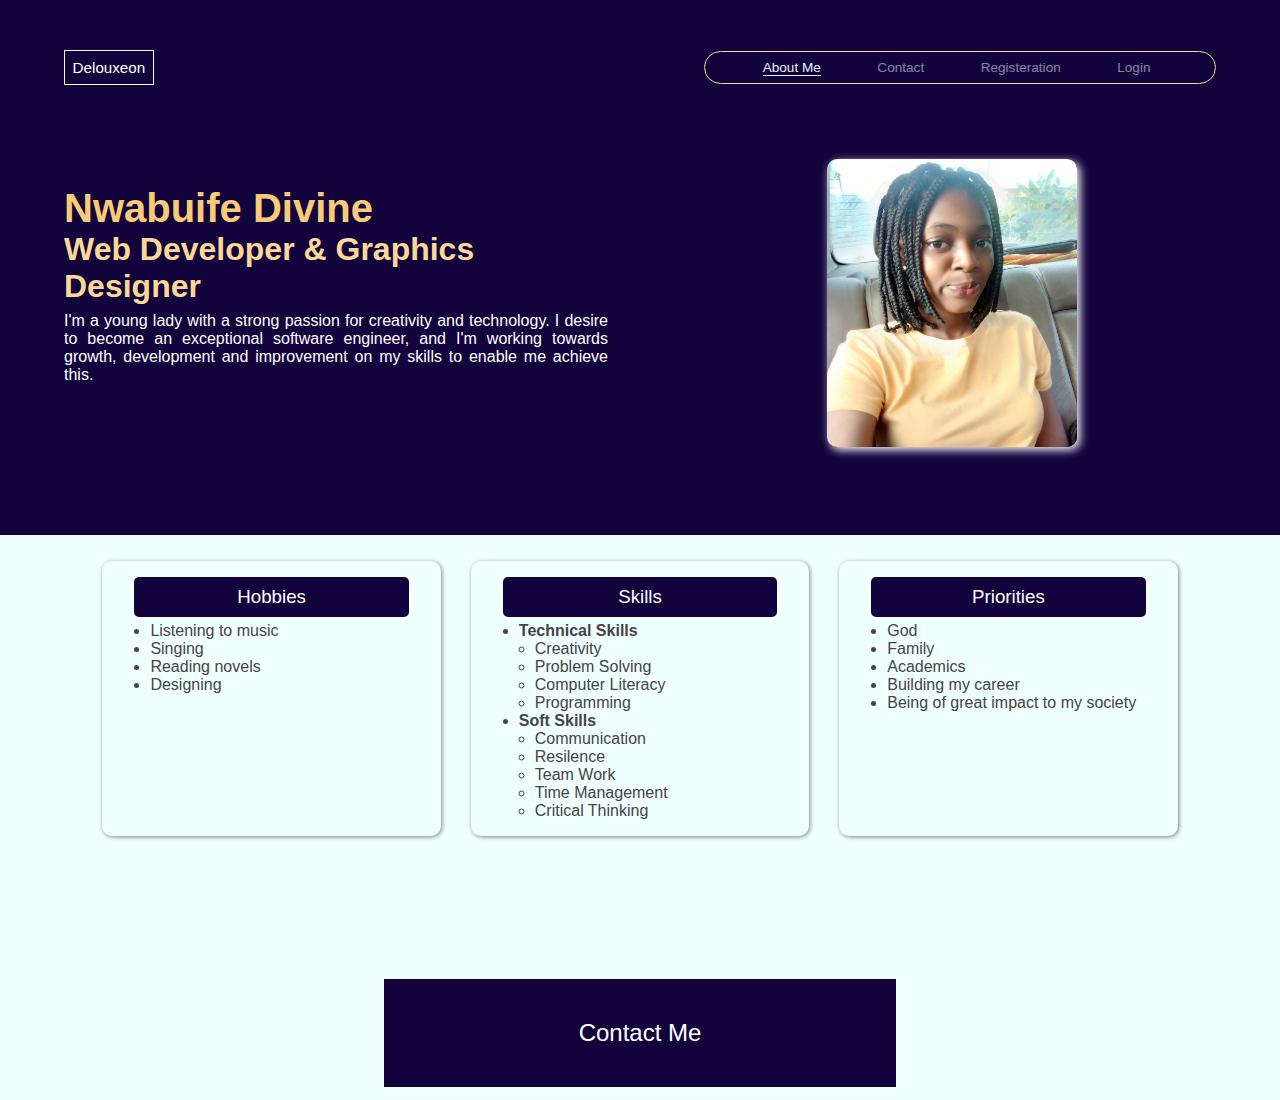
<file: index.html>
<!DOCTYPE html>
<html lang="en">

<head>
    <meta charset="UTF-8">
    <meta http-equiv="X-UA-Compatible" content="IE=edge">
    <meta name="viewport" content="width=device-width, initial-scale=1.0">
    <link rel="stylesheet" href="main.css">
    <title>Nwabuife Divine</title>
</head>

<body>
    <header>
        <h2 id="doen">Delouxeon</h2>
        <h2 id="size"></h2>
        <nav>
            <ul class="pagelist">
                <li class="page"><a  id="currentpage" target="_blank" class="pagelink" href="index.html">About Me</a></li>
                <li class="page"><a target="_blank" class="pagelink" href="contact.html">Contact</a></li>
                <li class="page"><a target="_blank" class="pagelink" href="registration.html">Registeration</a></li>
                <li class="page"><a target="_blank" href="login.html">Login</a></li>
            </ul>
        </nav>
    </header>
    <main>
        <section class="section1">
            <div class="about">
                <h1>Nwabuife Divine</h1>
                <h2>Web Developer & Graphics Designer</h2>
                <p>I'm a young lady with a strong passion for creativity and technology. I desire to become an exceptional software engineer, and I'm working towards growth, development and improvement on my skills to enable me achieve this. </p>
            </div>
            <figure>
                <div class="imgcontainer">
                    <img src="./yellow top.jpeg" alt="A pic of me">
                </div>
            </figure>
        </section>
        <section class="section2">
            <div id="hobbies" class="list">
                <h3>Hobbies</h3>
                <ul>
                    <li>Listening to music</li>
                    <li>Singing</li>
                    <li>Reading novels</li>
                    <li>Designing</li>
                </ul>
            </div>

            <div id="skills" class="list">
                <h3>Skills</h3>
                <ul>
                    <li>
                        <h4>Technical Skills</h4>
                        <ul>
                            <li>Creativity</li>
                            <li>Problem Solving</li>
                            <li>Computer Literacy</li>
                            <li>Programming</li>
                        </ul>
                    </li>
            
                    <li>
                        <h4>Soft Skills</h4>
                        <ul>
                            <li>Communication</li>
                            <li>Resilence</li>
                            <li>Team Work</li>
                            <li>Time Management</li>
                            <li>Critical Thinking</li>
                        </ul>
                    </li>
                </ul>
            </div>

            <div id="priorities" class="list">
                <h3>Priorities</h3>
                <ul>
                    <li>God</li>
                    <li>Family</li>
                    <li>Academics</li>
                    <li>Building my career</li>
                    <li>Being of great impact to my society</li>
                </ul>
            </div> 
        </section>
    </main>
    <footer>
        <a target="_blank" href="/contact.html"><button type="button">Contact Me</button></a>
    </footer>
</body>
<!-- <script src="/script.js"></script> -->

</html>
</file>
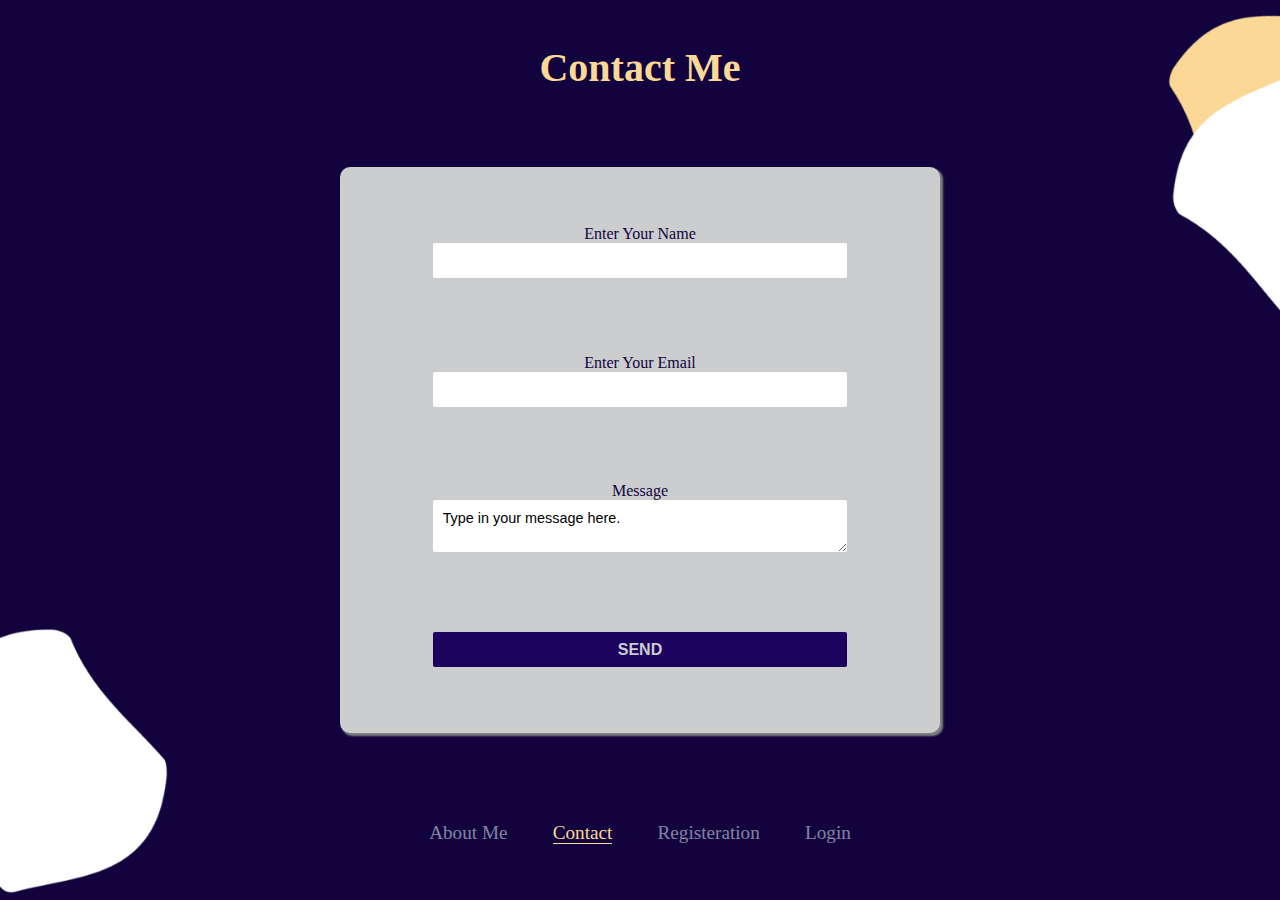
<file: contact.html>
<!DOCTYPE html>
<html lang="en">

<head>
    <meta charset="UTF-8">
    <meta http-equiv="X-UA-Compatible" content="IE=edge">
    <meta name="viewport" content="width=device-width, initial-scale=1.0">
    <link rel="stylesheet" href="contact.css">
    <title>Nwabuife Divine | Contact Me</title>
</head>

<body>
    <header>
        <h1>Contact Me</h1>
        <h2 id="size"></h2>
    </header>
    <main>
        <form action="">
            <div class="inputdiv">
                <label for="name">Enter Your Name</label>
                <br>
                <input type="text" id="name" name="name" required>
            </div>

            <div class="inputdiv">
                <label for="email">Enter Your Email</label>
                <br>
                <input type="email" id="email" name="email" required>
            </div>

            <div class="inputdiv">
                <label for="message">Message</label>
                <br>
                <textarea required name="message" id="message" cols="62" rows="2">Type in your message here.</textarea>
            </div>
            
            <div class="submitdiv">
                <input id="submit" type="submit" value="SEND">
            </div>
        </form>
    </main>

    <footer>
        <nav>
            <ul class="pagelist">
                <li class="page"><a target="_blank" class="pagelink" href="index.html">About Me</a></li>
                <li class="page"><a id="currentpage" target="_blank" class="pagelink" href="/contact.html">Contact</a></li>
                <li class="page"><a target="_blank" class="pagelink" href="/registration.html">Registeration</a></li>
                <li class="page"><a target="_blank" href="/login.html">Login</a></li>
            </ul>
        </nav>
    </footer>
</body>
<!-- <script src="/script.js"></script> -->

</html>
</file>
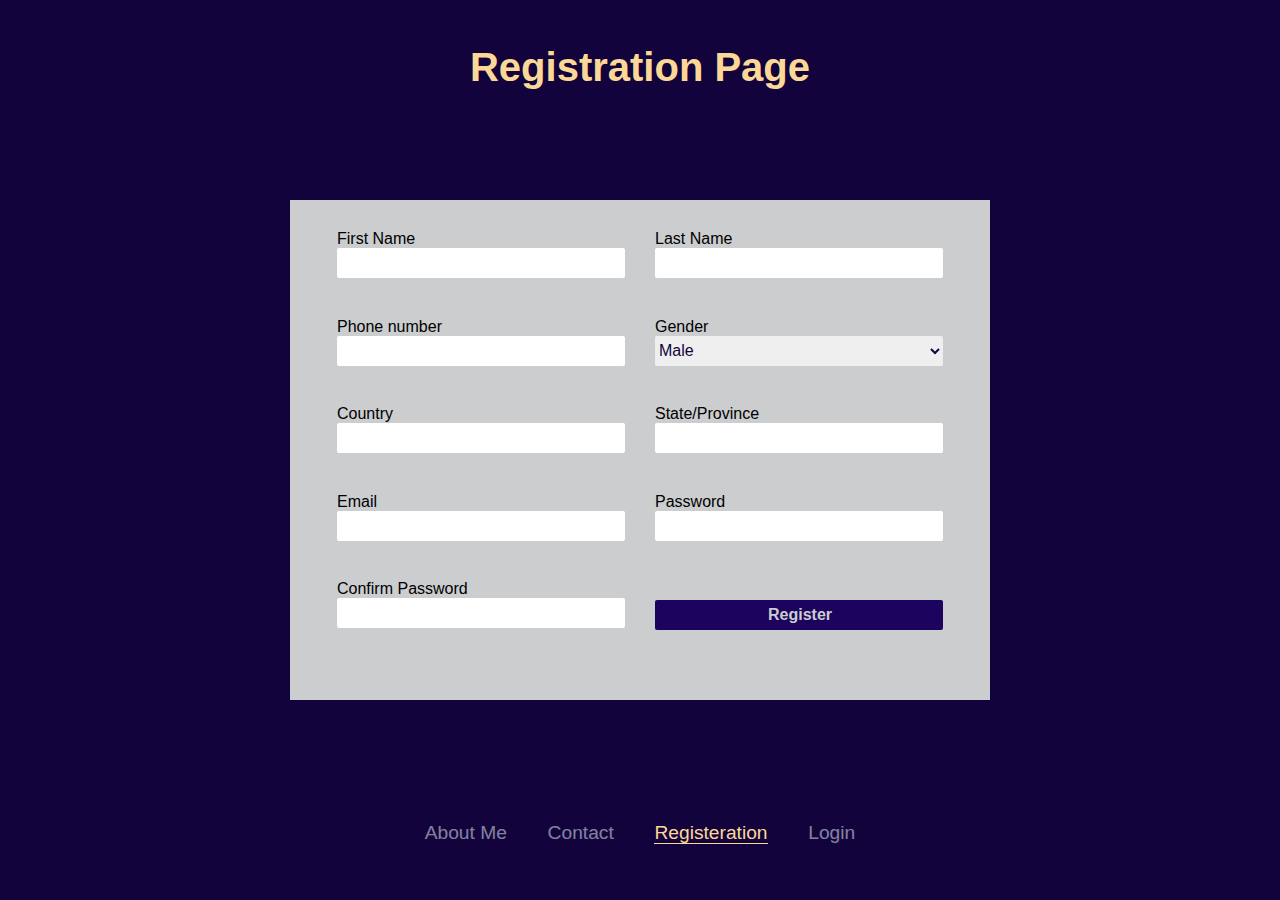
<file: registration.html>
<!DOCTYPE html>
<html lang="en">

<head>
    <meta charset="UTF-8">
    <meta http-equiv="X-UA-Compatible" content="IE=edge">
    <meta name="viewport" content="width=device-width, initial-scale=1.0">
    <link rel="stylesheet" href="registration.css">
    <title>Nwabuife Divine | Registration Page</title>
</head>

<body>
    <header>
        <h1>Registration Page</h1>
        <h2 id="size"></h2>
    </header>
    
    <main>
        <form action="" autocomplete="on">
            <div class="inputdiv">
                <label for="fname">First Name</label>
                <br>
                <input pattern="[A-Za-z'-]+" title="Name can only contain letters, apostrophes and hyphens" type="text" id="fname" name="fname" required>
            </div>
        
            <div class="inputdiv">
                <label for="lname">Last Name</label>
                <br>
                <input pattern="[A-Za-z'-]+" title="Name can only contain letters, apostrophes and hyphens" type="text" id="lname" name="lname" required>
            </div>
        
            <div class="inputdiv">
                <label for="phone">Phone number</label>
                <br>
                <input pattern="[0-9]+" title="Phone number should contain only digits" type="tel" id="phone" name="phone" required>
            </div>
        
            <div class="inputdiv">
                <label for="gender">Gender</label>
                <br>
                <select name="gender" id="gender" required>
                    <option value="male">Male</option>
                    <option value="female">Female</option>
                    <option value="other">Other</option>
                </select>
            </div>
        
            <div class="inputdiv">
                <label for="country">Country</label>
                <br>
                <input pattern="[A-Za-z'-]+" title="Enter your country name" type="text" id="country" name="country" required>
            </div>
        
            <div class="inputdiv">
                <label for="stateProvince">State/Province</label>
                <br>
                <input pattern="[A-Za-z'-]+" title="Enter your state/province name" type="text" id="stateProvince" name="stateProvince" required>
            </div>
        
            <div class="inputdiv">
                <label for="email">Email</label>
                <br>
                <input type="email" id="email" name="email" required>
            </div>
        
            <div class="inputdiv">
                <label for="password">Password</label>
                <br>
                <input minlength="8" title="password should contain a minimum of 8 characters" type="password" id="password" name="password" required autocomplete="off">
            </div>
        
            <div class="inputdiv">
                <label for="Confirmpassword">Confirm Password</label>
                <br>
                <input type="password" id="Confirmpassword" name="Confirmpassword" required autocomplete="off">
            </div>
        
            <div id="submitdiv" class="inputdiv">
                <input type="submit" value="Register" id="register" name="register">
            </div>
        </form>
    </main>

    <footer>
        <nav>
            <ul class="pagelist">
                <li class="page"><a target="_blank" class="pagelink" href="index.html">About Me</a></li>
                <li class="page"><a target="_blank" class="pagelink" href="/contact.html">Contact</a></li>
                <li class="page"><a id="currentpage" target="_blank" class="pagelink" href="/registration.html">Registeration</a></li>
                <li class="page"><a target="_blank" href="/login.html">Login</a></li>
            </ul>
        </nav>
    </footer>
</body>
<!-- <script src="/script.js"></script> -->

</html>
</file>
<file: main.css>
@import url('https://fonts.googleapis.com/css2?family=Outfit&display=swap');
*{
    margin: 0;
    box-sizing: border-box;
    font-family:'Segoe UI', Tahoma, Geneva, Verdana, sans-serif;
}
header{
    background-color: rgb(18, 3, 61);
    height: 15vh;
    display: flex;
    justify-content: space-between;
    align-items: center;
}
header h2 {
    font-size: 1em;
    color: rgb(252, 216, 151);
}
#doen{
    margin-left: 2em;
    color: white;
    font-size: 0.9em;
    border: 1px solid azure;
    padding: 0.5em;
    text-align: center;
    font-weight: 400;
}
nav{
    margin-right: 5vw;
    padding:0.5em;
    border: 1px solid rgb(252, 216, 151);
    border-radius: 40px;
    width: 65%;
    cursor: pointer;
}
nav:hover{
    border: none
}
nav ul{
    display: flex;
    justify-content: space-evenly ;
    list-style: none;
    width: 100%;
    padding: 0;
}
nav li{
    font-size: 0.8em;
    padding-right: 0.5em;
}
nav a{
    text-decoration: none;
    color: azure;
    opacity: 0.5;
}
nav a:hover{
    opacity:0.95
}
#currentpage{
    opacity: 0.95;
    border-bottom: 1px solid azure;
}
main{
    /* background-color: red; */
    display: grid;
    grid-template-rows: 40% 60%;
    
}
footer{
    background-color: azure;
    height: 15vh;
    display: flex;
    justify-content: center;
    align-items: center;
}
figure{
    display: flex;
    justify-content: center;
    align-items: center;
    padding-top: 1em;
    padding-bottom: 5em;
    padding-right: 1em;
    /* border: 1px solid azure; */
    /* align-self: start; */
}
.about{
    padding-top:2.5em ;
    padding-left: 2em;
    padding-right: 2em;
    padding-bottom: 2em;
    /* border: 1px solid azure; */
    /* align-self: start; */
}
.section1 {
    display: grid;
    grid-template-rows:40% 60%;
    background-color: rgb(18, 3, 61);
}

.section2{
    background-color: azure;
    display: grid;
    grid-template-rows: 1fr 1fr 1fr;
    padding: 1em 1em;
    row-gap: 2em;
    /* padding: 2vw 8vw; */
}
.list{
    border-radius: 10px;
    box-shadow: 1px 1px 4px grey;
    padding: 1em 2em
   
}
.list ul{
    padding-left: 1em;
}
.list h3{
    color: white;
    background-color: rgb(18, 3, 61);
    border-radius: 5px;
    text-align: center;
    padding: 0.5em;
    margin-bottom:5px;
    text-align: center;
    font-weight: 500;
}
.list li{
    color: rgb(71, 68, 68);
}
p{
    padding-top: 0.5vw;
    color: white;
    text-align: justify;
}
h1{
    color: rgb(248, 203, 118);
    font-size: 1.8em;
}
h2 {
    color: rgb(252, 216, 151);
    font-size: 1.5em;
}
  
footer a{
    width: 40%;
    height: 80%;
}
button{
    width: 100%;
    height: 100%;
    background-color: rgb(18, 3, 61);
    font-size: 1.1em;
    font-weight:500;
    color: white;
    border:none;
    cursor: pointer;
}
button:hover{
    color: rgb(248, 203, 118);
}
.imgcontainer{
    /* border: 1px solid green; */
    height: 80vw;
    width: 80vw;
    border-radius: 10px;
    box-shadow: 3px 3px 10px white;
    overflow: hidden;
}
.imgcontainer img{
    width:100%;
    height: 100%;
    object-fit: cover;
    
    
}


@media (min-width:481px) {
    .about {
         padding-top: 4vw;
         padding-left: 5vw;
         padding-bottom: 5vw;
    }

    button{
        font-size: 1.2em;
    }

    #doen {
        margin-left: 5vw;
    }

    h1 {
        font-size: 2em;
    }
    
    h2 {
        font-size: 1.5em;
    }
    
    nav li {
          font-size: 0.85em;
    }

    .imgcontainer {
        border-radius: 50%;
        height: 60vw;
        width: 60vw;
       
    }
}

@media (min-width:769px) {
    main {
         grid-template-rows:400px 430px;
    }

    .section1 {
         grid-template-columns: 1fr 1fr;
    }

    .section2{
         grid-template-columns: 1fr 1fr 1fr;
         column-gap: 30px;
         padding: 2vw 8vw;
    }
    .about{
        grid-row: 1/-1;

    }
    figure{
        grid-row: 1/-1;
    }
    #doen {
         margin-left: 5vw;
         font-size: 0.95em;
         padding: 0.5em;
         text-align: center;
         font-weight: 400;
    }

    nav li {
         font-size: 0.85em;
    }

    nav{
        width: 40%;
    }

    h1{
         font-size: 2.3em;
    }

     h2 {
         font-size: 1.7em;
    }

    button {
         font-size: 1.5em;
    }

    .imgcontainer{
        width: 70%;
        height: 95%;
        border-radius: 10px;
        overflow: hidden;
    }
}

@media (min-width: 1025px) {
    h1 {
         font-size: 2.5em;
    }
    
    h2 {
         font-size: 2em;
    }

    .imgcontainer {
         width: 50%;  
    }
}

@media (min-width: 1201px) {
    .imgcontainer {
          width: 40%;
    }
}
</file>
<file: contact.css>
/* @import url('https://fonts.googleapis.com/css2?family=Outfit&display=swap'); */

*{
    box-sizing: border-box;
    margin:0;
    font-family:Tahoma;
}
body{
    background-color: rgb(18, 3, 61);
    height: 100%;
    background-image: url("/website\ background\ 2.jpg");
    background-size: cover;
    background-repeat: no-repeat;
    background-position: center center;
}
header{
    height: 15vh;
    /* border: 1px solid aliceblue; */
    display: flex;
    justify-content: center;
    align-items: center;
}
header h1{
    text-align: center;
    font-size: 2em;
    color: rgb(252, 216, 151);
}
header h2{
    font-size: 1em;
    color: rgb(252, 216, 151);
}



main{
    height: 70vh;
    padding: 4vw;
    display: flex;
    justify-content: center;
    align-items: center;
    /* border: 1px solid aliceblue; */
}
form {
    /* border:1px solid yellow;  */
    background-color: rgb(203, 205, 207);
    height: 100%;
    width:100%;
    max-width: 600px;
    display: grid;
    justify-content: center;
    align-items:center;
    padding: 20px;
    border-radius: 10px;
    box-shadow: 2.5px 2.5px 2px grey;
}

input {
    width: 75%;
    height: 35px;
    font-size: 100%;
    text-align: center;
    color: rgb(18, 3, 61);
    border: none;
    border-radius: 2px;
    font-family: Arial, Helvetica, sans-serif
}

input:focus,textarea:focus{
    outline: none;
    border: 1px solid rgb(27, 3, 94);
}

textarea{
    width: 75%;
    border: none;
    border-radius: 2px;
    font-size: 90%;
    padding: 10px;
    font-family:Arial, Helvetica, sans-serif
}
.inputdiv{
    width: 100%;
    text-align: center;
}

.inputdiv label{
    color: rgb(18, 3, 61);
}


.submitdiv {
    width: 100%;
    text-align: center;
    padding-bottom: 8px;

}

#submit{
    background-color: rgb(27, 3, 94);
    color: rgb(203, 205, 207);
    font-weight: 600;
}

#submit:hover{
    color: white;
    background-color: rgb(18, 3, 61);
}



nav {
    width: 40%;
    cursor: pointer;
}

nav ul {
    display: flex;
    justify-content: space-evenly;
    list-style: none;
    padding: 0;
}

nav li {
    font-size: 1rem;
}

nav a {
    text-decoration: none;
    color: azure;
    opacity: 0.5;
}

nav a:hover {
    opacity: 0.95
}

#currentpage {
    opacity: 1;
    color: rgb(252, 216, 151);
    border-bottom: 1px solid rgb(252, 216, 151);
}

footer {
    height: 15vh;
    /* border: 1px solid aliceblue; */
    display: flex;
    justify-content: center;
    align-items: center;
}


@media (min-width:320px) {
    main {
        padding: 2em;
    }
}

@media (min-width:481px) {
    nav {
        width: 70%;
    }

    nav ul {
        width: 100%;
    }

    nav li {
        font-size: 0.9rem;
    }
}

@media (min-width:769px) {
    nav {
        width: 60%;
    }

    header h1 {
        font-size: 2em;
    }
}

@media (min-width: 1025px) {
    nav {
        width: 40%;
    }

    nav li {
        font-size: 1rem;
    }
}

@media (min-width: 1201px) {
    nav li {
        font-size: 1.2em;
    }

    header h1 {
        font-size: 2.5em;
    }
}
</file>
<file: registration.css>
* {
    margin: 0;
    box-sizing: border-box;
    font-family: 'Segoe UI', Tahoma, Geneva, Verdana, sans-serif;
}

body{
    background-color: rgb(18, 3, 61);
    
}

nav {
    width: 40%;
    cursor: pointer;
}

header {
    height: 15vh;
    /* border: 1px solid aliceblue; */
    display: flex;
    justify-content: center;
    align-items: center;
}

header h1 {
    text-align: center;
    font-size: 2em;
    color: rgb(252, 216, 151);
}
header h2 {
    font-size: 1em;
    color: rgb(252, 216, 151);
}

footer {
    height: 15vh;
    /* border: 1px solid aliceblue; */
    display: flex;
    justify-content: center;
    align-items: center;
}

main {
    height: 70vh;
    padding: 4vw;
    display: flex;
    justify-content: center;
    align-items: center;
}

form {
    /* border:1px solid yellow;  */
    background-color: rgb(203, 205, 207);
    height: 100%;
    max-height:500px;
    width:100%;
    max-width: 700px;
    display: grid;
    padding: 30px;
    grid-template-columns: 1fr 1fr;
    justify-content: center;
    column-gap: 30px;

}

form h3 {
    color: rgb(18, 3, 61);
}

input {
    padding-left: 8px;
}

input, select{
    width: 100%;
    height: 30px;
    font-size: 100%;
    color: rgb(18, 3, 61);
    border: none;
    border-radius: 2px;
    font-family: Arial, Helvetica, sans-serif;
}

input:focus, select:focus {
    outline: none;
    border: 2px solid rgb(27, 3, 94);
}

 #submitdiv {
    padding-top: 20px;
} 

#register {
    
    background-color: rgb(27, 3, 94);
    color: rgb(203, 205, 207);
    font-weight: 600;
}

#register:hover {
    color: white;
    background-color: rgb(18, 3, 61);
}

nav {
    width: 40%;
    cursor: pointer;
}

nav ul {
    display: flex;
    justify-content: space-evenly;
    list-style: none;
    padding: 0;
}

nav li {
    font-size: 1rem;
}

nav a {
    text-decoration: none;
    color: azure;
    opacity: 0.5;
}

nav a:hover {
    opacity: 0.95
}

#currentpage {
    opacity: 1;
    color: rgb(252, 216, 151);
    border-bottom: 1px solid rgb(252, 216, 151);
}



@media (min-width:320px) {
    main {
        padding: 2em;
    }
}

@media (min-width:481px) {
    nav {
        width: 70%;
    }

    nav ul {
        width: 100%;
    }

    nav li {
        font-size: 0.9rem;
    }
}

@media (min-width:769px) {
    nav {
        width: 60%;
    }

    header h1 {
        font-size: 2em;
    }
}

@media (min-width: 1025px) {
    nav {
        width: 40%;
    }

    nav li {
        font-size: 1rem;
    }
    form{
        grid-template-columns:45% 45%;
    }
}

@media (min-width: 1201px) {
    nav li {
        font-size: 1.2em;
    }

    header h1 {
        font-size: 2.5em;
    }
}
</file>
